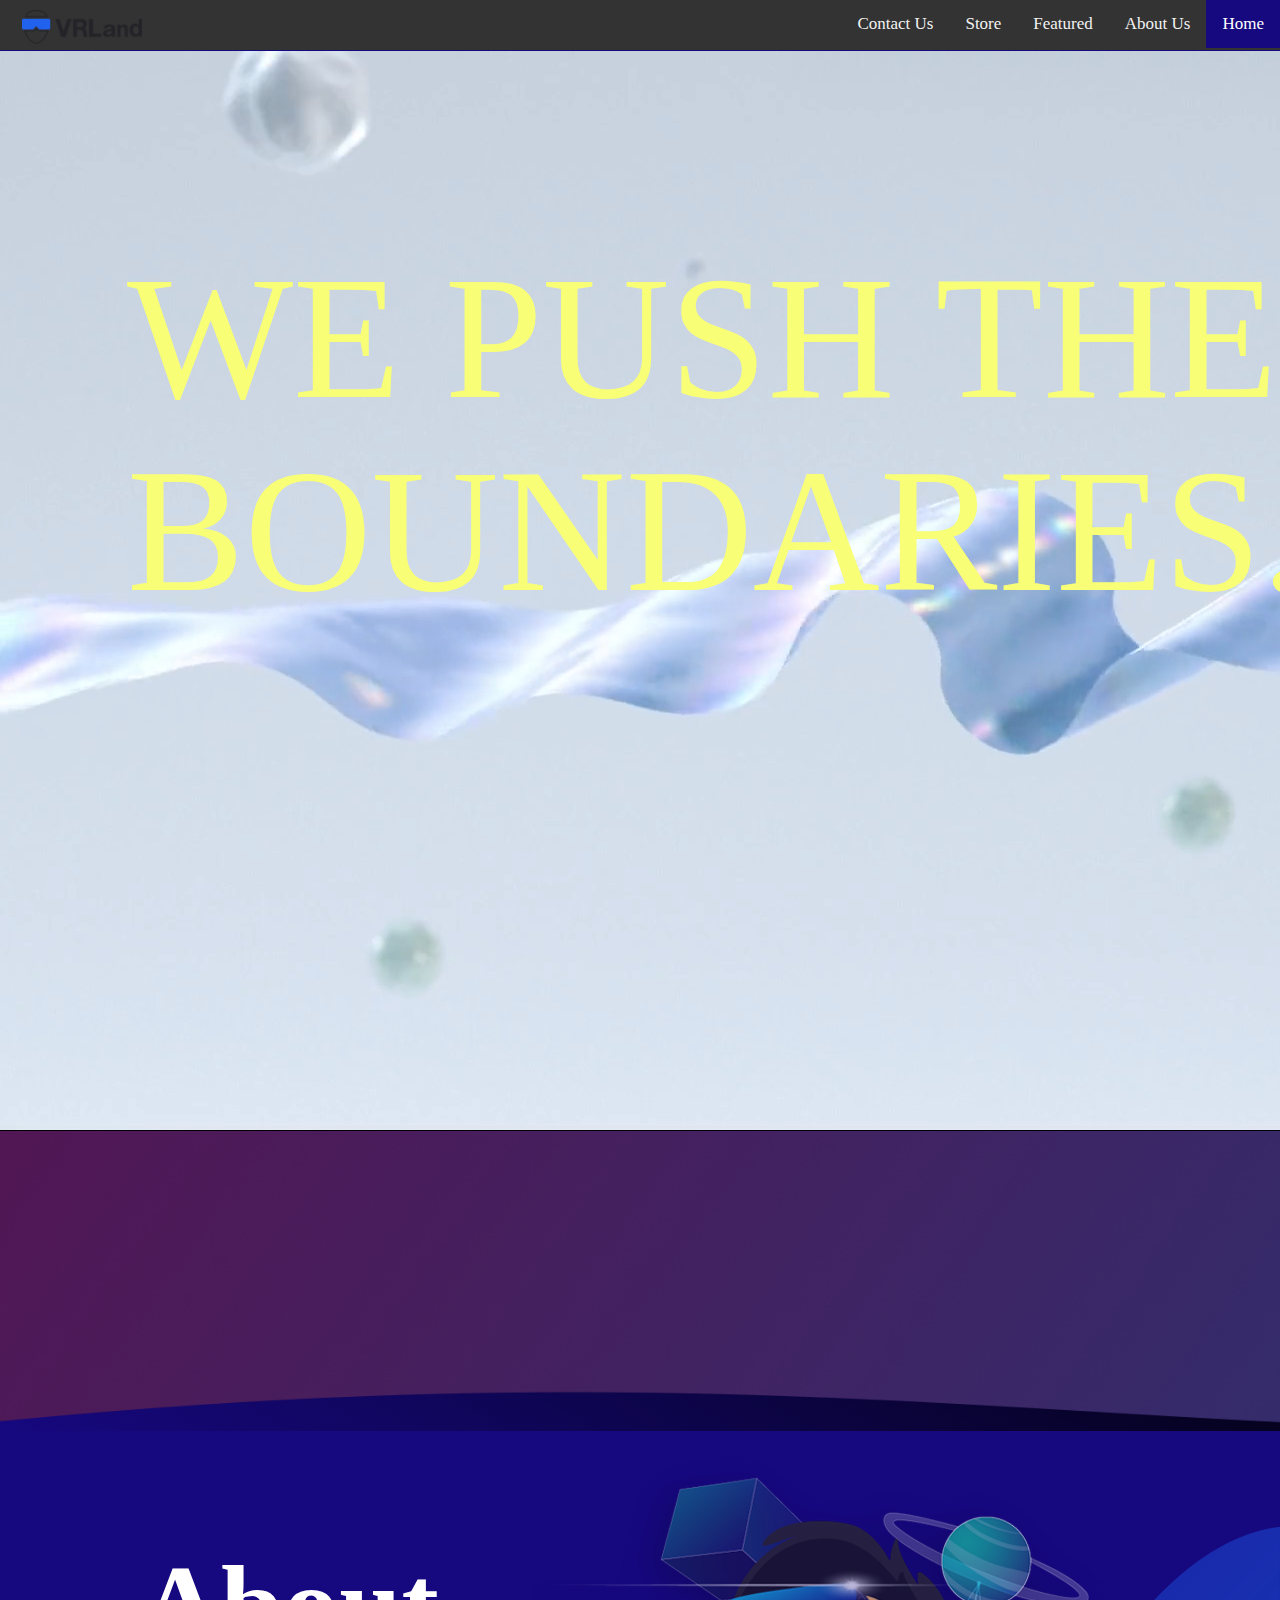
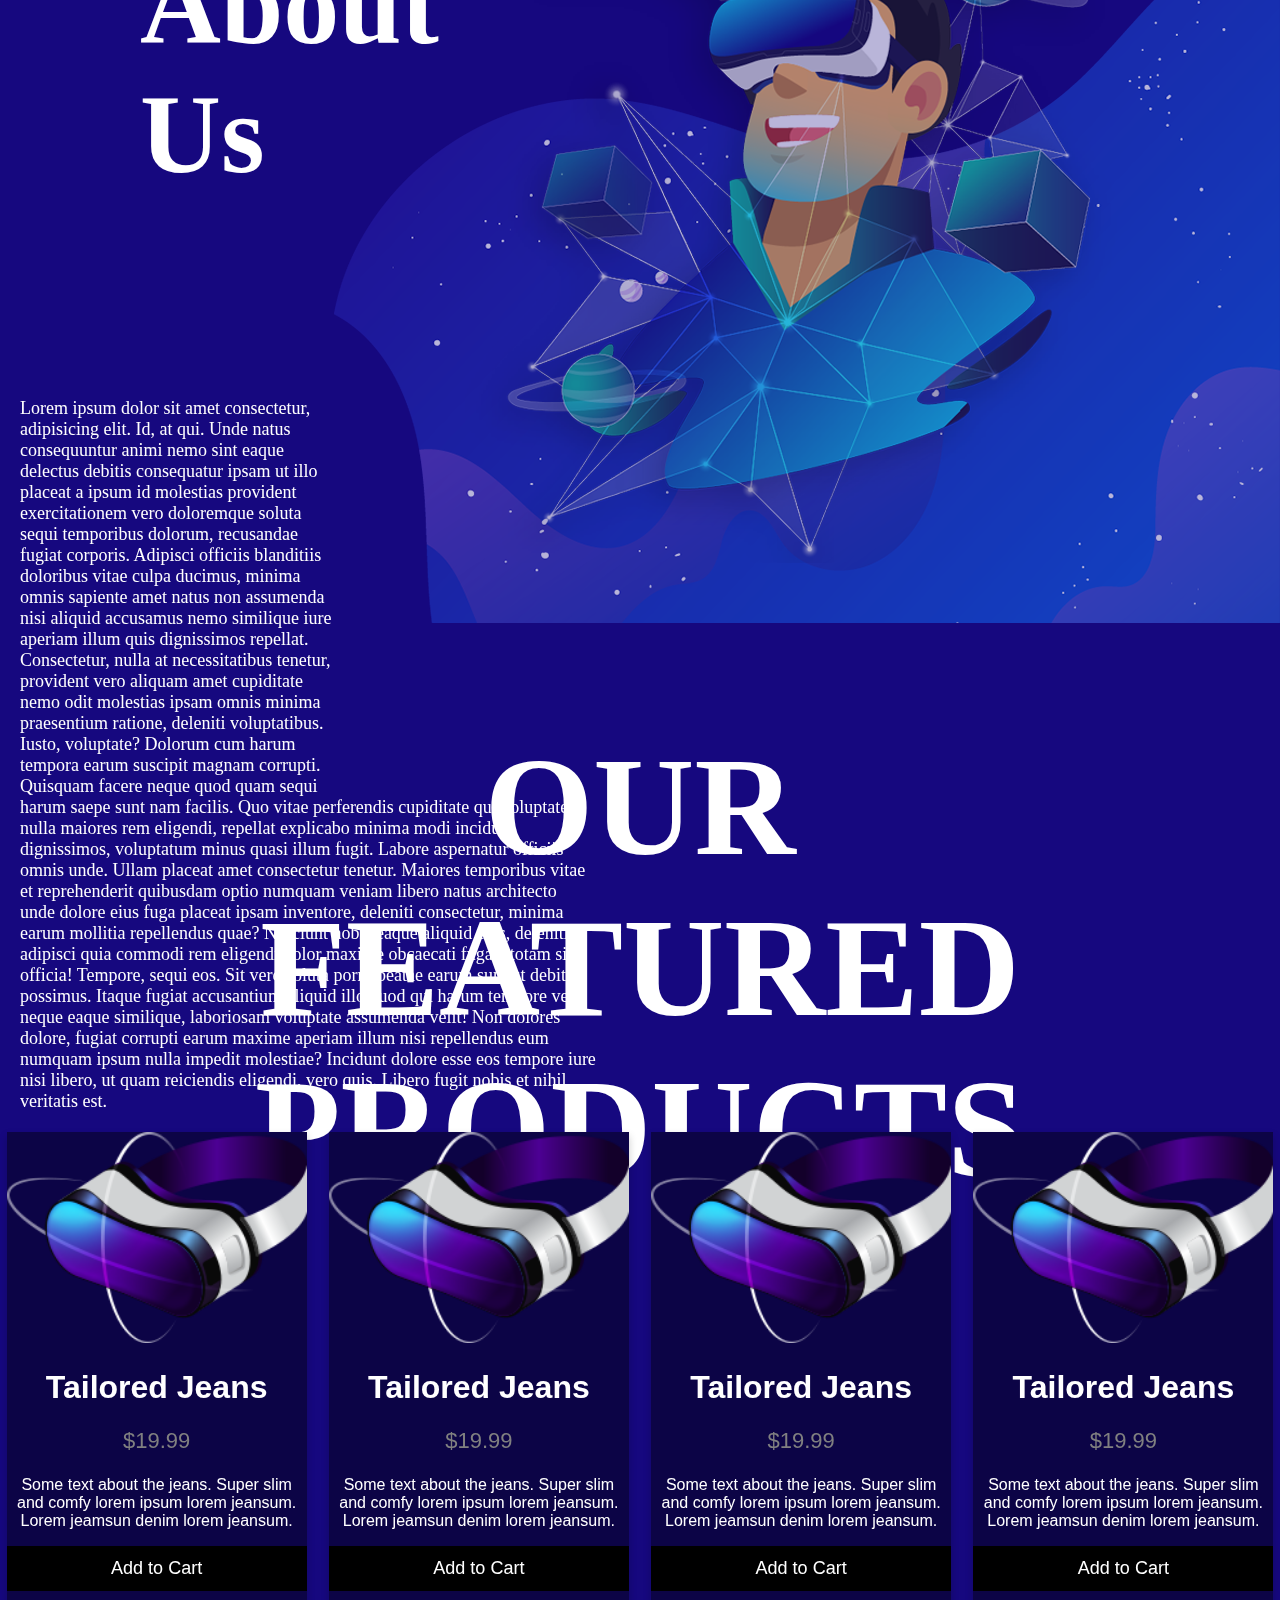
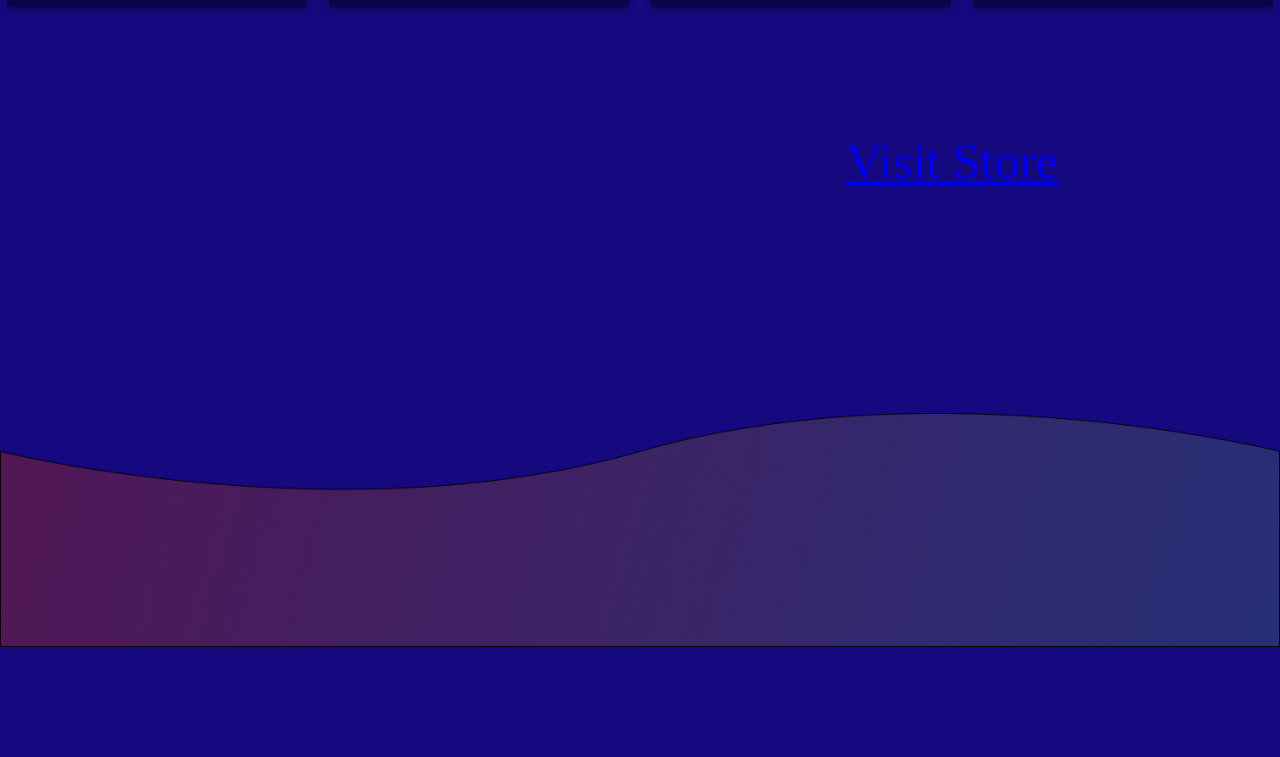
<file: index.html>
<!DOCTYPE html>
<html lang="en">

<head>
  <meta charset="UTF-8" />
  <meta http-equiv="X-UA-Compatible" content="IE=edge" />
  <meta name="viewport" content="width=device-width, initial-scale=1.0" />
  <link rel="stylesheet" href="style.css" />
  <title>Document</title>
</head>

<body>
  <div class="parent">
    <button onclick="topFunction()" id="myBtn" title="Go to top">Top</button>
    <div id="nav">
      <div class="nav">
        <div class="ul">
          <span style="font-family: Righteous-Regular">
            <a class="active" href="#home">Home</a>
          </span>
          <span style="font-family: Righteous-Regular">
            <a href="#cool">About Us</a>
          </span>
          <span style="font-family: Righteous-Regular">
            <a href="#featured">Featured</a>
          </span>
          <span style="font-family: Righteous-Regular">
            <a href="store.html">Store</a>
          </span>
          <span style="font-family: Righteous-Regular">
            <a href="#footer">Contact Us</a>
          </span>
          <img src="vr pics\logo.png" />
        </div>
      </div>
    </div>
    <div id="home">
      <div class="first">
        <div class="video">
          <video autoplay loop muted>
            <source src="final vid.mp4" type="video/mp4" />
          </video>
          <span class="over" style="position: relative; left: 127px; bottom: 894px;font-family: Righteous-Regular;font-size: 11em;">
            WE PUSH THE <br>
            BOUNDARIES.
          </span>
        </div>
      </div>
    </div>
    <div id="about">
      <img class="wave" src="Waves\wave-4.png" />
      <img id="cool" src="vr pics\banner-img.png" />
      <h1 style="font-family: Righteous-Regular;position: relative; top: 31px; left: 140px;font-size: 7em;">About Us
      </h1>
      <p style="position: relative; top: 155px">
        Lorem ipsum dolor sit amet consectetur, adipisicing elit. Id, at qui.
        Unde natus consequuntur animi nemo sint eaque delectus debitis
        consequatur ipsam ut illo placeat a ipsum id molestias provident
        exercitationem vero doloremque soluta sequi temporibus dolorum,
        recusandae fugiat corporis. Adipisci officiis blanditiis doloribus
        vitae culpa ducimus, minima omnis sapiente amet natus non assumenda
        nisi aliquid accusamus nemo similique iure aperiam illum quis
        dignissimos repellat. Consectetur, nulla at necessitatibus tenetur,
        provident vero aliquam amet cupiditate nemo odit molestias ipsam omnis
        minima praesentium ratione, deleniti voluptatibus. Iusto, voluptate?
        Dolorum cum harum tempora earum suscipit magnam corrupti. Quisquam
        facere neque quod quam sequi harum saepe sunt nam facilis. Quo vitae
        perferendis cupiditate qui voluptatem nulla maiores rem eligendi,
        repellat explicabo minima modi incidunt dignissimos, voluptatum minus
        quasi illum fugit. Labore aspernatur officiis omnis unde. Ullam
        placeat amet consectetur tenetur. Maiores temporibus vitae et
        reprehenderit quibusdam optio numquam veniam libero natus architecto
        unde dolore eius fuga placeat ipsam inventore, deleniti consectetur,
        minima earum mollitia repellendus quae? Nesciunt nobis eaque aliquid
        eius, deleniti adipisci quia commodi rem eligendi dolor maxime
        obcaecati fuga a totam sit officia! Tempore, sequi eos. Sit vero
        soluta porro beatae earum sunt ut debitis possimus. Itaque fugiat
        accusantium aliquid illo quod qui harum tempore vel neque eaque
        similique, laboriosam voluptate assumenda velit! Non dolores dolore,
        fugiat corrupti earum maxime aperiam illum nisi repellendus eum
        numquam ipsum nulla impedit molestiae? Incidunt dolore esse eos
        tempore iure nisi libero, ut quam reiciendis eligendi, vero quis.
        Libero fugit nobis et nihil veritatis est.
      </p>

    </div>
    <div id="featured">
      <div class="products">
        <h1>OUR <br> FEATURED PRODUCTS</h1>

      </div>
      <!-- <h2 style="text-align:center">Product Card</h2> -->

      <div class="a">
        <img src="vr pics\faq-img.png" alt="Denim Jeans" style="width:100%">
        <h1>Tailored Jeans</h1>
        <p class="price">$19.99</p>
        <p>Some text about the jeans. Super slim and comfy lorem ipsum lorem jeansum. Lorem jeamsun denim lorem jeansum.
        </p>
        <p><button>Add to Cart</button></p>
      </div>
      <!-- <div class="b">
        <h2 style="text-align:center">Product Card</h2> -->

      <div class="b">
        <img src="vr pics\faq-img.png" alt="Denim Jeans" style="width:100%">
        <h1>Tailored Jeans</h1>
        <p class="price">$19.99</p>
        <p>Some text about the jeans. Super slim and comfy lorem ipsum lorem jeansum. Lorem jeamsun denim lorem
          jeansum.</p>
        <p><button>Add to Cart</button></p>
      </div>

      <div class="c">
        <img src="vr pics\faq-img.png" alt="Denim Jeans" style="width:100%">
        <h1>Tailored Jeans</h1>
        <p class="price">$19.99</p>
        <p>Some text about the jeans. Super slim and comfy lorem ipsum lorem jeansum. Lorem jeamsun denim lorem
          jeansum.</p>
        <p><button>Add to Cart</button></p>
      </div>

      <div class="d">
        <img src="vr pics\faq-img.png" alt="Denim Jeans" style="width:100%">
        <h1>Tailored Jeans</h1>
        <p class="price">$19.99</p>
        <p>Some text about the jeans. Super slim and comfy lorem ipsum lorem jeansum. Lorem jeamsun denim lorem
          jeansum.</p>
        <p><button>Add to Cart</button></p>
      </div>


    </div>
    <a href="store.html" style="font-family: Righteous-Regular;position: relative;width: 300px;left: 846px;font-size: 50px;"> Visit Store</a>
  </div>

    
  </div>
  <img src="vr pics\payment-gateway-img (2).png" alt="" style="position: relative;left: 1575px;top: 500px;">
  <img src="vr pics\Vector (1).png" alt="" style="position: relative;left: 1096px;top: 430px;">
  <img src="vr pics\Vector (2).png" alt=""style="position: relative;left: 1096px;top: 430px;">
  <img src="vr pics\Vector (3).png" alt=""style="position: relative;left: 1096px;top: 430px;">
  <img src="vr pics\Vector (5).png" alt=""style="position: relative;left: 1096px;top: 430px;">
  <div id="footer">
  <footer>
    <img class="footwave" src="Waves\wave-3.png" style="position: relative;top: 152px;bottom: 0px !important;">
    <p style=" font-family: Righteous-Regular;
    position: relative;bottom: 110px;left: 1500px;">Author: Aayush<br>
      <a href="xyz@gmail.com">xyz@gmail.com</a> 
    </p>
  </footer>
  </div>
  <button id="counter" title="Go to top">total visits:- <div id="number">1079</div></button>

</div>

  <script>
    //Get the button
    var mybutton = document.getElementById("myBtn");

    // When the user scrolls down 20px from the top of the document, show the button
    window.onscroll = function () {
      scrollFunction();
    };

    function scrollFunction() {
      if (
        document.body.scrollTop > 20 ||
        document.documentElement.scrollTop > 20
      ) {
        mybutton.style.display = "block";
      } else {
        mybutton.style.display = "none";
      }
    }

    // When the user clicks on the button, scroll to the top of the document
    function topFunction() {
      document.body.scrollTop = 0;
      document.documentElement.scrollTop = 0;
    }


//     var count = document.getElementById("counter");


// window.onscroll = function () {
//   scrollFunction();
// };

// function scrollFunction() {
//   if (
//     document.body.scrollTop > 40 ||
//     document.documentElement.scrollTop > 40
//   ) {
//     count.style.display = "block";
//   } else {
//     count.style.display = "none";
//   }
// }

// setTimeout(start, 5000);

// var i = 1079;
// var num = document.getElementById('number');

// function start() {
//   setInterval(increase, 3000);
// }

// function increase() {
//     if (i < 10000) {
//       i++;
//       num.innerText = i;
//     }
// }

  </script>
</body>

</html>
</file>
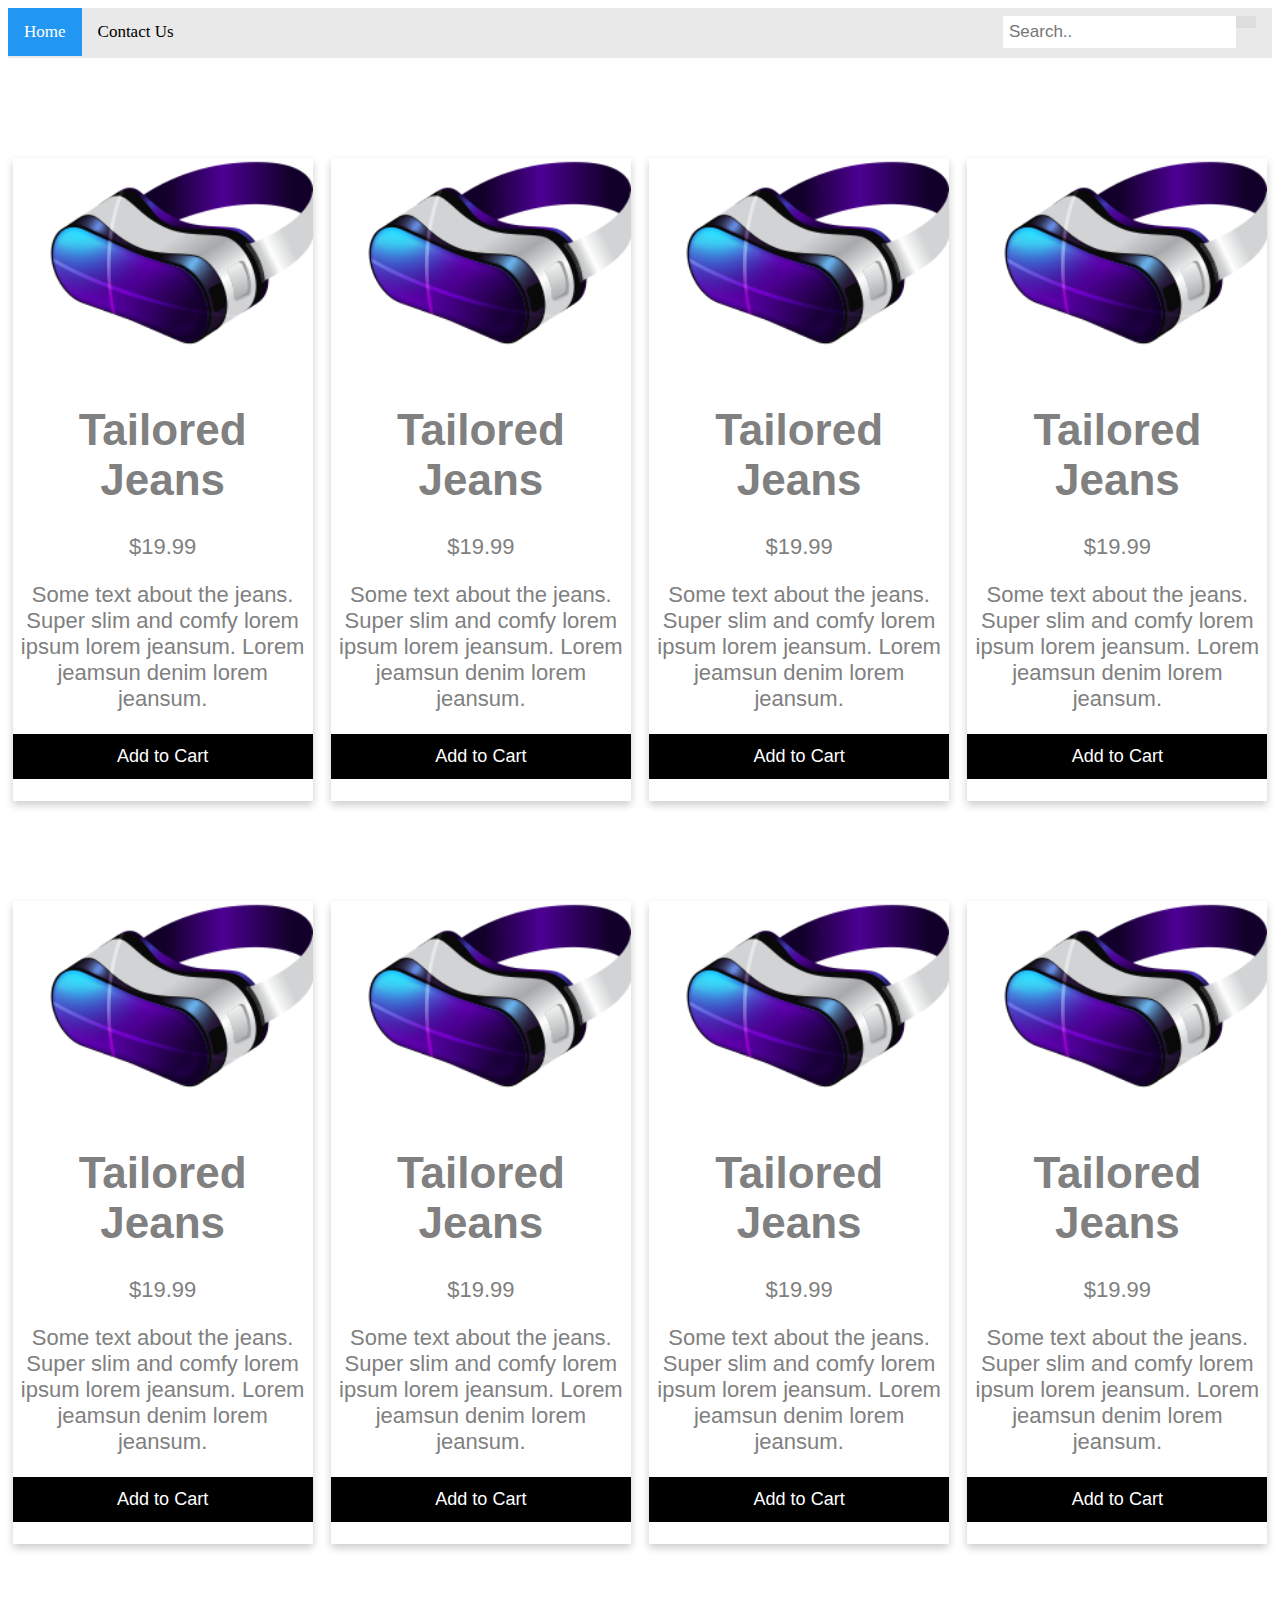
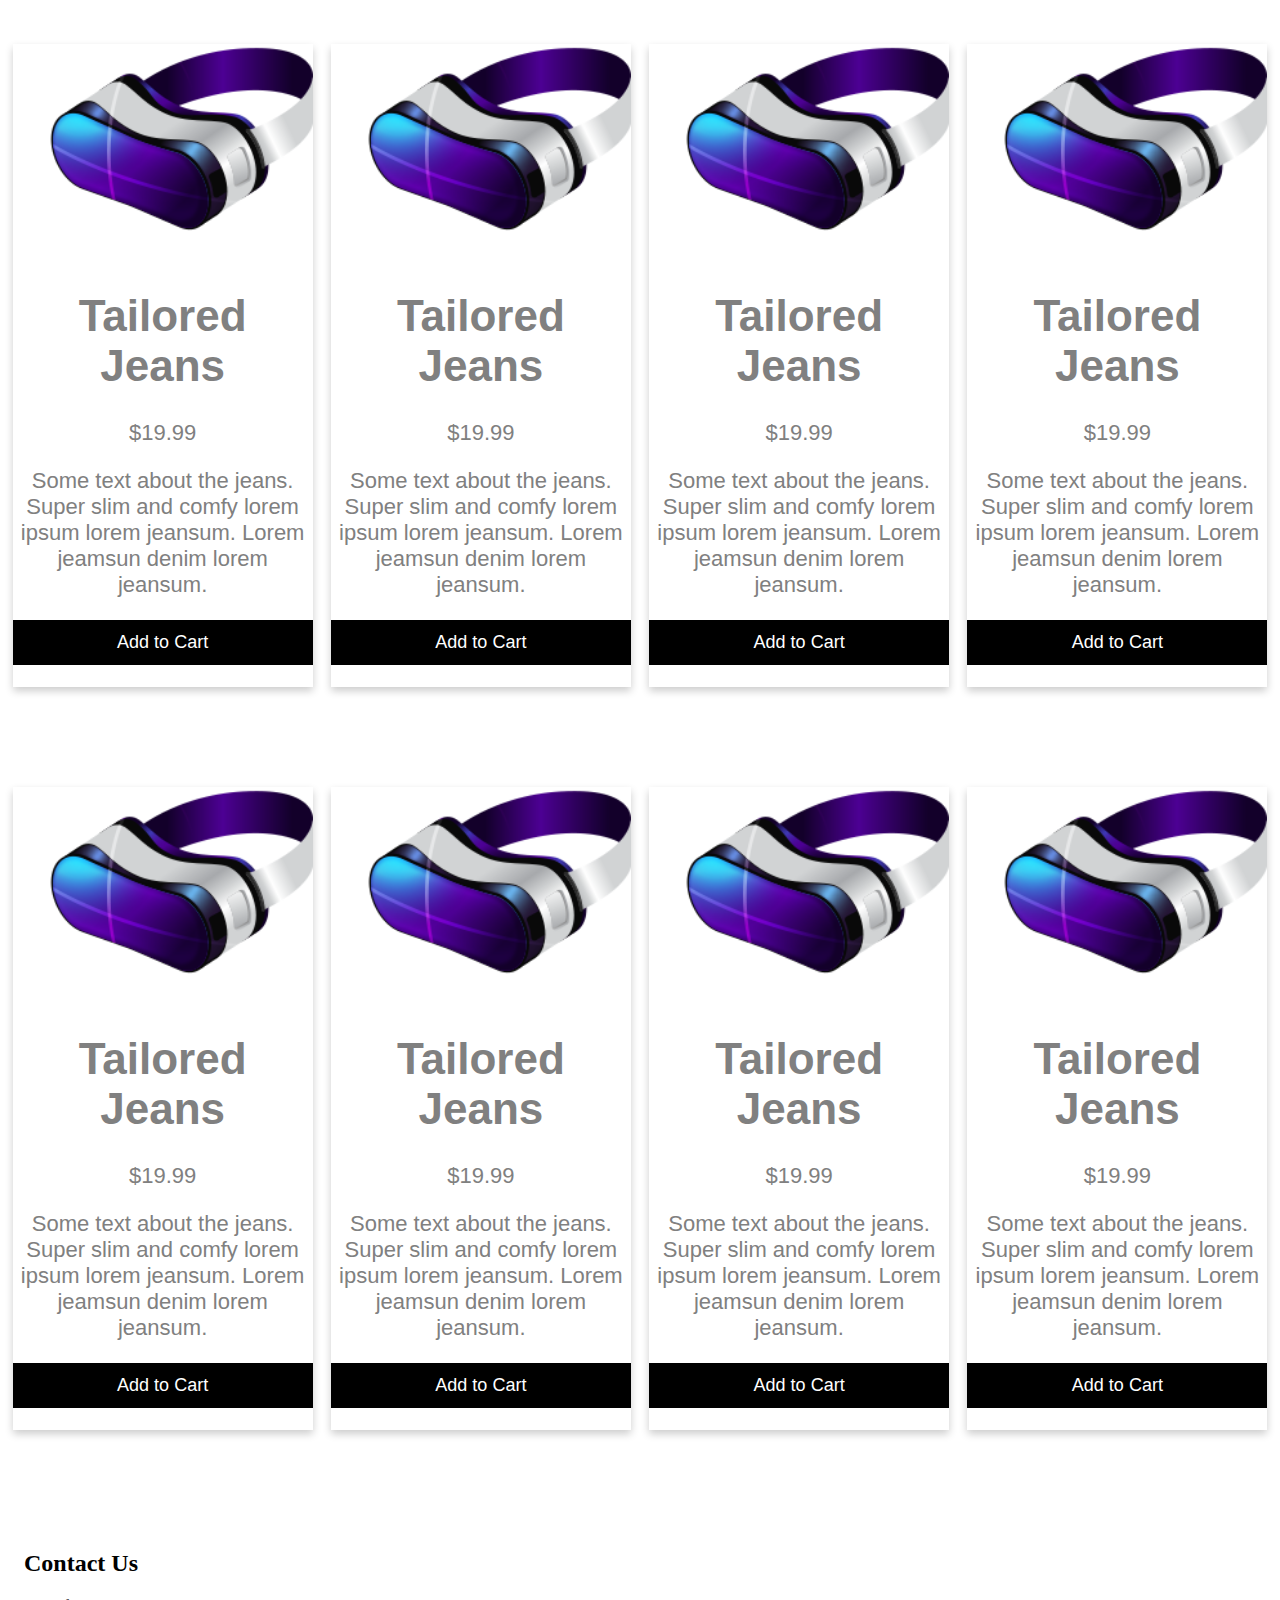
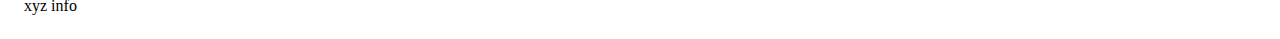
<file: store.html>
<!DOCTYPE html>
<html lang="en">
<head>
    <meta charset="UTF-8">
    <meta http-equiv="X-UA-Compatible" content="IE=edge">
    <meta name="viewport" content="width=device-width, initial-scale=1.0">
    <link rel="stylesheet" href="store.css">
    <title>Document</title>
</head>
<body>
    <div class="lists">
        <div class="top">
            <a class="active" href="index.html">Home</a>
            <a href="#contact">Contact Us</a>
            <div class="search-container">
              <form action="/action_page.php">
                <input type="text" placeholder="Search.." name="search">
                <button type="submit"><i class="fa fa-search"></i></button>
              </form>
            </div>
          </div>
          
          <div id="contact" style="padding-left:16px">
            <h2>Contact Us</h2>
            <p>xyz info</p>
          </div>

        <div class="a">
            <img src="vr pics\faq-img.png" alt="Denim Jeans" style="width:100%">
            <h1>Tailored Jeans</h1>
            <p class="price">$19.99</p>
            <p>Some text about the jeans. Super slim and comfy lorem ipsum lorem jeansum. Lorem jeamsun denim lorem jeansum.</p>
            <p><button>Add to Cart</button></p>
          </div>

          <div class="b">
            <img src="vr pics\faq-img.png" alt="Denim Jeans" style="width:100%">
            <h1>Tailored Jeans</h1>
            <p class="price">$19.99</p>
            <p>Some text about the jeans. Super slim and comfy lorem ipsum lorem jeansum. Lorem jeamsun denim lorem jeansum.</p>
            <p><button>Add to Cart</button></p>
          </div>

          <div class="c">
            <img src="vr pics\faq-img.png" alt="Denim Jeans" style="width:100%">
            <h1>Tailored Jeans</h1>
            <p class="price">$19.99</p>
            <p>Some text about the jeans. Super slim and comfy lorem ipsum lorem jeansum. Lorem jeamsun denim lorem jeansum.</p>
            <p><button>Add to Cart</button></p>
          </div>

          <div class="d">
            <img src="vr pics\faq-img.png" alt="Denim Jeans" style="width:100%">
            <h1>Tailored Jeans</h1>
            <p class="price">$19.99</p>
            <p>Some text about the jeans. Super slim and comfy lorem ipsum lorem jeansum. Lorem jeamsun denim lorem jeansum.</p>
            <p><button>Add to Cart</button></p>
          </div>

          <div class="e">
            <img src="vr pics\faq-img.png" alt="Denim Jeans" style="width:100%">
            <h1>Tailored Jeans</h1>
            <p class="price">$19.99</p>
            <p>Some text about the jeans. Super slim and comfy lorem ipsum lorem jeansum. Lorem jeamsun denim lorem jeansum.</p>
            <p><button>Add to Cart</button></p>
          </div>

          <div class="f">
            <img src="vr pics\faq-img.png" alt="Denim Jeans" style="width:100%">
            <h1>Tailored Jeans</h1>
            <p class="price">$19.99</p>
            <p>Some text about the jeans. Super slim and comfy lorem ipsum lorem jeansum. Lorem jeamsun denim lorem jeansum.</p>
            <p><button>Add to Cart</button></p>
          </div>

          <div class="g">
            <img src="vr pics\faq-img.png" alt="Denim Jeans" style="width:100%">
            <h1>Tailored Jeans</h1>
            <p class="price">$19.99</p>
            <p>Some text about the jeans. Super slim and comfy lorem ipsum lorem jeansum. Lorem jeamsun denim lorem jeansum.</p>
            <p><button>Add to Cart</button></p>
          </div>

          <div class="h">
            <img src="vr pics\faq-img.png" alt="Denim Jeans" style="width:100%">
            <h1>Tailored Jeans</h1>
            <p class="price">$19.99</p>
            <p>Some text about the jeans. Super slim and comfy lorem ipsum lorem jeansum. Lorem jeamsun denim lorem jeansum.</p>
            <p><button>Add to Cart</button></p>
          </div>

          <div class="i">
            <img src="vr pics\faq-img.png" alt="Denim Jeans" style="width:100%">
            <h1>Tailored Jeans</h1>
            <p class="price">$19.99</p>
            <p>Some text about the jeans. Super slim and comfy lorem ipsum lorem jeansum. Lorem jeamsun denim lorem jeansum.</p>
            <p><button>Add to Cart</button></p>
          </div>

          <div class="j">
            <img src="vr pics\faq-img.png" alt="Denim Jeans" style="width:100%">
            <h1>Tailored Jeans</h1>
            <p class="price">$19.99</p>
            <p>Some text about the jeans. Super slim and comfy lorem ipsum lorem jeansum. Lorem jeamsun denim lorem jeansum.</p>
            <p><button>Add to Cart</button></p>
          </div>

          <div class="k">
            <img src="vr pics\faq-img.png" alt="Denim Jeans" style="width:100%">
            <h1>Tailored Jeans</h1>
            <p class="price">$19.99</p>
            <p>Some text about the jeans. Super slim and comfy lorem ipsum lorem jeansum. Lorem jeamsun denim lorem jeansum.</p>
            <p><button>Add to Cart</button></p>
          </div>

          <div class="l">
            <img src="vr pics\faq-img.png" alt="Denim Jeans" style="width:100%">
            <h1>Tailored Jeans</h1>
            <p class="price">$19.99</p>
            <p>Some text about the jeans. Super slim and comfy lorem ipsum lorem jeansum. Lorem jeamsun denim lorem jeansum.</p>
            <p><button>Add to Cart</button></p>
          </div>

          <div class="m">
            <img src="vr pics\faq-img.png" alt="Denim Jeans" style="width:100%">
            <h1>Tailored Jeans</h1>
            <p class="price">$19.99</p>
            <p>Some text about the jeans. Super slim and comfy lorem ipsum lorem jeansum. Lorem jeamsun denim lorem jeansum.</p>
            <p><button>Add to Cart</button></p>
          </div>

          <div class="n">
            <img src="vr pics\faq-img.png" alt="Denim Jeans" style="width:100%">
            <h1>Tailored Jeans</h1>
            <p class="price">$19.99</p>
            <p>Some text about the jeans. Super slim and comfy lorem ipsum lorem jeansum. Lorem jeamsun denim lorem jeansum.</p>
            <p><button>Add to Cart</button></p>
          </div>

          <div class="o">
            <img src="vr pics\faq-img.png" alt="Denim Jeans" style="width:100%">
            <h1>Tailored Jeans</h1>
            <p class="price">$19.99</p>
            <p>Some text about the jeans. Super slim and comfy lorem ipsum lorem jeansum. Lorem jeamsun denim lorem jeansum.</p>
            <p><button>Add to Cart</button></p>
          </div>

          <div class="p">
            <img src="vr pics\faq-img.png" alt="Denim Jeans" style="width:100%">
            <h1>Tailored Jeans</h1>
            <p class="price">$19.99</p>
            <p>Some text about the jeans. Super slim and comfy lorem ipsum lorem jeansum. Lorem jeamsun denim lorem jeansum.</p>
            <p><button>Add to Cart</button></p>
          </div>
    </div>
</body>
</html>
</file>
<file: style.css>
body{
    margin: 0;
    padding: 0;
    background-color: #16087F;
    font-family: poppins;
    color: white;
    overflow-X: hidden !important;

}
.parent {
  overflow: hidden !important;
  display: grid;
  grid-template-columns: 1fr;
  grid-template-rows: 50.8px 1080px 1101.5px 1100px ;
  grid-column-gap: 50px;
  grid-row-gap: 0px;
  /* height: fit-content !important; */
  }
  
  #nav { grid-area: 1 / 1 / 2 / 4; }
  #home { grid-area: 2 / 1 / 3 / 4; }
  #about { grid-area: 3 / 1 / 4 / 4; }
  #featured { grid-area: 4 / 1 / 5 / 4; }
  /* #footer { grid-area: 5 / 1 / 6 / 4; } */
    
.grid{
    display: grid;
    width: 100vw;
    height: auto;
    overflow: hidden;
    /* grid-template-columns: repeat(2, 1fr); */
    /* grid-template-row: repeat(3,1fr) ; */

}
#myBtn {
    display: none;
    position: fixed;
    bottom: 20px;
    right: 30px;
    z-index: 99;
    font-size: 18px;
    border: none;
    outline: none;
    background-color: red;
    color: white;
    cursor: pointer;
    padding: 15px;
    border-radius: 4px;
    background-image:url("http://www.w3.org/2000/svg");

  }
#myBtn:hover {
    background-color: #555;

  }
#nav {
    display: grid;
    overflow: hidden;
    background-color: #333;
    height: 50px;
  }
  
.nav a {
    float: right;
    color: #f2f2f2;
    text-align: center;
    padding: 14px 16px;
    text-decoration: none;
    font-size: 17px;
  }
  
.nav a:hover {
    background-color: #ddd;
    color: black;
  }
  
.nav a.active {
    background-color: #16087F;
    color: white;
  }
.nav img{
  float: left;
  width: 120px;
  padding: 10px 22px;
}  
.video{
  width: 1920px;
}
.over{
  animation-name: zoomIn1;
  animation-duration: 0.4s;
  animation-fill-mode: both;
  z-index: 99999999999;
  animation-delay: 0.5s;
  animation-timing-function: ease-in;
  color: #f8ff76;
  font-Size: 150PX;
  line-height: 1.1;
}
#about p{
  width:45vw ;
  padding-left: 20px;
  font-size: large;
}
#cool{
  position: relative;
  float: right;
  opacity: 0.7;
  bottom: 10px;
  transition: all 10s cubic-bezier(0.39, 0.58, 0.57, 1);
}
.wave{
  width: 1920px;
  height: 300px;
  background: linear-gradient(30deg, #16087F 0%, #000000 70%)
}
#featured{
  display: grid;
  grid-template-columns: repeat(4, 1fr);
  grid-template-rows: 500px 400px;
  grid-column-gap: 9px;
  grid-row-gap: 0px;
  /* height: 1000px;
  width: 1920px; */
  }
  
  .products { grid-area: 1 / 1 / 2 / 5; }
  .a { grid-area: 2 / 1 / 3 / 2; }
  .b { grid-area: 2 / 2 / 3 / 3; }
  .c { grid-area: 2 / 3 / 3 / 4; }
  .d { grid-area: 2 / 4 / 3 / 5; } 

.a {
  box-shadow: 0 4px 8px 0 rgba(0, 0, 0, 0.2);
  max-width: 300px;
  margin: auto;
  text-align: center;
  font-family: arial;
  background-color: #0c0446;
}

.price {
  color: grey;
  font-size: 22px;
}

.a button {
  border: none;
  outline: 0;
  padding: 12px;
  color: white;
  background-color: #000;
  text-align: center;
  cursor: pointer;
  width: 100%;
  font-size: 18px;
}

.a button:hover {
  opacity: 0.7;
}
 
.b {
  box-shadow: 0 4px 8px 0 rgba(0, 0, 0, 0.2);
  max-width: 300px;
  margin: auto;
  text-align: center;
  font-family: arial;
  background-color: #0c0446;
}

.price {
  color: grey;
  font-size: 22px;
}

.b button {
  border: none;
  outline: 0;
  padding: 12px;
  color: white;
  background-color: #000;
  text-align: center;
  cursor: pointer;
  width: 100%;
  font-size: 18px;
}

.b button:hover {
  opacity: 0.7;
}

.c {
  box-shadow: 0 4px 8px 0 rgba(0, 0, 0, 0.2);
  max-width: 300px;
  margin: auto;
  text-align: center;
  font-family: arial;
  background-color: #0c0446;
}

.price {
  color: grey;
  font-size: 22px;
}

.c button {
  border: none;
  outline: 0;
  padding: 12px;
  color: white;
  background-color: #000;
  text-align: center;
  cursor: pointer;
  width: 100%;
  font-size: 18px;
}

.c button:hover {
  opacity: 0.7;
}

.d {
  box-shadow: 0 4px 8px 0 rgba(0, 0, 0, 0.2);
  max-width: 300px;
  margin: auto;
  text-align: center;
  font-family: arial;
  background-color: #0c0446;
}

.price {
  color: grey;
  font-size: 22px;
}

.d button {
  border: none;
  outline: 0;
  padding: 12px;
  color: white;
  background-color: #000;
  text-align: center;
  cursor: pointer;
  width: 100%;
  font-size: 18px;
}

.d button:hover {
  opacity: 0.7;
}
#footer{
  /* text-align: left; */
  /* padding: 3px; */
  /* background-color: #333; */
  color: WHITE;
  /* height: 120px; */
}
.products{
  font-size: 70px;
  text-align: center;
  color: white;
  /* background-color: rgb(40, 13, 158); */
}
.visit{
  text-align: center;
  text-decoration: none;
  color: white;
}
.footwave{
  width: 100vw;
}
#counter {
  display: none;
  position: sticky;
  bottom: 20px;
  left: 30px;
  z-index: 99;
  font-size: 18px;
  border: none;
  outline: none;
  background-color: red;
  color: white;
  cursor: pointer;
  padding: 15px;
  border-radius: 4px;
  background-image:url("http://www.w3.org/2000/svg");
  border: 1px solid red;

}
#counter:hover {
  background-color: #555;

}
#footer p{
  width: 350;
  
}
</file>
<file: store.css>
.lists{
    display: grid;
    grid-template-columns: repeat(4, 1fr);
    grid-template-rows: 50px repeat(4, 1fr);
    grid-column-gap: 9px;
    grid-row-gap: 100px;
    }
    
    .top{ grid-area: 1 / 1 / 2 / 5; }
    .a{ grid-area: 2 / 1 / 3 / 2; }
    .b{ grid-area: 2 / 2 / 3 / 3; }
    .c{ grid-area: 2 / 3 / 3 / 4; }
    .d{ grid-area: 2 / 4 / 3 / 5; }
    .e{ grid-area: 3 / 1 / 4 / 2; }
    .f{ grid-area: 3 / 2 / 4 / 3; }
    .g{ grid-area: 3 / 3 / 4 / 4; }
    .h{ grid-area: 3 / 4 / 4 / 5; }
    .i { grid-area: 4 / 1 / 5 / 2; }
    .j { grid-area: 4 / 2 / 5 / 3; }
    .k { grid-area: 4 / 3 / 5 / 4; }
    .l { grid-area: 4 / 4 / 5 / 5; }
    .m { grid-area: 5 / 1 / 6 / 2; }
    .n { grid-area: 5 / 2 / 6 / 3; }
    .o { grid-area: 5 / 3 / 6 / 4; }
    .p { grid-area: 5 / 4 / 6 / 5; }

    .top {
        overflow: hidden;
        background-color: #e9e9e9;
      }
      
      .top a {
        float: left;
        display: block;
        color: black;
        text-align: center;
        padding: 14px 16px;
        text-decoration: none;
        font-size: 17px;
      }
      
      .top a:hover {
        background-color: #ddd;
        color: black;
      }
      
      .top a.active {
        background-color: #2196F3;
        color: white;
      }
      
      .top .search-container {
        float: right;
      }
      
      .top input[type=text] {
        padding: 6px;
        margin-top: 8px;
        font-size: 17px;
        border: none;
      }
      
      .top .search-container button {
        float: right;
        padding: 6px 10px;
        margin-top: 8px;
        margin-right: 16px;
        background: #ddd;
        font-size: 17px;
        border: none;
        cursor: pointer;
      }
      
      .top .search-container button:hover {
        background: #ccc;
      }
      
      @media screen and (max-width: 600px) {
        .top .search-container {
          float: none;
        }
        .top a, .top input[type=text], .top .search-container button {
          float: none;
          display: block;
          text-align: left;
          width: 100%;
          margin: 0;
          padding: 14px;
        }
        .top input[type=text] {
          border: 1px solid #ccc;  
        }
      }
    
.a {
    box-shadow: 0 4px 8px 0 rgba(0, 0, 0, 0.2);
    max-width: 300px;
    margin: auto;
    text-align: center;
    font-family: arial;
  }
  
  .a {
    color: grey;
    font-size: 22px;
  }
  
  .a button {
    border: none;
    outline: 0;
    padding: 12px;
    color: white;
    background-color: #000;di
    text-align: center;
    cursor: pointer;
    width: 100%;
    font-size: 18px;
  }
  
  .a button:hover {
    opacity: 0.7;
  }

  .b {
    box-shadow: 0 4px 8px 0 rgba(0, 0, 0, 0.2);
    max-width: 300px;
    margin: auto;
    text-align: center;
    font-family: arial;
  }
  
  .b {
    color: grey;
    font-size: 22px;
  }
  
  .b button {
    border: none;
    outline: 0;
    padding: 12px;
    color: white;
    background-color: #000;di
    text-align: center;
    cursor: pointer;
    width: 100%;
    font-size: 18px;
  }
  
  .b button:hover {
    opacity: 0.7;
  }
  .c {
    box-shadow: 0 4px 8px 0 rgba(0, 0, 0, 0.2);
    max-width: 300px;
    margin: auto;
    text-align: center;
    font-family: arial;
  }
  
  .c {
    color: grey;
    font-size: 22px;
  }
  
  .c button {
    border: none;
    outline: 0;
    padding: 12px;
    color: white;
    background-color: #000;di
    text-align: center;
    cursor: pointer;
    width: 100%;
    font-size: 18px;
  }
  
  .c button:hover {
    opacity: 0.7;
  }
  .d {
    box-shadow: 0 4px 8px 0 rgba(0, 0, 0, 0.2);
    max-width: 300px;
    margin: auto;
    text-align: center;
    font-family: arial;
  }
  
  .d {
    color: grey;
    font-size: 22px;
  }
  
  .d button {
    border: none;
    outline: 0;
    padding: 12px;
    color: white;
    background-color: #000;di
    text-align: center;
    cursor: pointer;
    width: 100%;
    font-size: 18px;
  }
  
  .d button:hover {
    opacity: 0.7;
  }
  .e {
    box-shadow: 0 4px 8px 0 rgba(0, 0, 0, 0.2);
    max-width: 300px;
    margin: auto;
    text-align: center;
    font-family: arial;
  }
  
  .e {
    color: grey;
    font-size: 22px;
  }
  
  .e button {
    border: none;
    outline: 0;
    padding: 12px;
    color: white;
    background-color: #000;di
    text-align: center;
    cursor: pointer;
    width: 100%;
    font-size: 18px;
  }
  
  .e button:hover {
    opacity: 0.7;
  }
  .f {
    box-shadow: 0 4px 8px 0 rgba(0, 0, 0, 0.2);
    max-width: 300px;
    margin: auto;
    text-align: center;
    font-family: arial;
  }
  
  .f {
    color: grey;
    font-size: 22px;
  }
  
  .f button {
    border: none;
    outline: 0;
    padding: 12px;
    color: white;
    background-color: #000;di
    text-align: center;
    cursor: pointer;
    width: 100%;
    font-size: 18px;
  }
  
  .f button:hover {
    opacity: 0.7;
  }
  .g {
    box-shadow: 0 4px 8px 0 rgba(0, 0, 0, 0.2);
    max-width: 300px;
    margin: auto;
    text-align: center;
    font-family: arial;
  }
  
  .g {
    color: grey;
    font-size: 22px;
  }
  
  .g button {
    border: none;
    outline: 0;
    padding: 12px;
    color: white;
    background-color: #000;di
    text-align: center;
    cursor: pointer;
    width: 100%;
    font-size: 18px;
  }
  
  .g button:hover {
    opacity: 0.7;
  }
  .h {
    box-shadow: 0 4px 8px 0 rgba(0, 0, 0, 0.2);
    max-width: 300px;
    margin: auto;
    text-align: center;
    font-family: arial;
  }
  
  .h {
    color: grey;
    font-size: 22px;
  }
  
  .h button {
    border: none;
    outline: 0;
    padding: 12px;
    color: white;
    background-color: #000;di
    text-align: center;
    cursor: pointer;
    width: 100%;
    font-size: 18px;
  }
  
  .h button:hover {
    opacity: 0.7;
  }
  .i {
    box-shadow: 0 4px 8px 0 rgba(0, 0, 0, 0.2);
    max-width: 300px;
    margin: auto;
    text-align: center;
    font-family: arial;
  }
  
  .i {
    color: grey;
    font-size: 22px;
  }
  
  .i button {
    border: none;
    outline: 0;
    padding: 12px;
    color: white;
    background-color: #000;di
    text-align: center;
    cursor: pointer;
    width: 100%;
    font-size: 18px;
  }
  
  .i button:hover {
    opacity: 0.7;
  }
  .j {
    box-shadow: 0 4px 8px 0 rgba(0, 0, 0, 0.2);
    max-width: 300px;
    margin: auto;
    text-align: center;
    font-family: arial;
  }
  
  .j {
    color: grey;
    font-size: 22px;
  }
  
  .j button {
    border: none;
    outline: 0;
    padding: 12px;
    color: white;
    background-color: #000;di
    text-align: center;
    cursor: pointer;
    width: 100%;
    font-size: 18px;
  }
  
  .j button:hover {
    opacity: 0.7;
  }
  .k {
    box-shadow: 0 4px 8px 0 rgba(0, 0, 0, 0.2);
    max-width: 300px;
    margin: auto;
    text-align: center;
    font-family: arial;
  }
  
  .k {
    color: grey;
    font-size: 22px;
  }
  
  .k button {
    border: none;
    outline: 0;
    padding: 12px;
    color: white;
    background-color: #000;di
    text-align: center;
    cursor: pointer;
    width: 100%;
    font-size: 18px;
  }
  
  .k button:hover {
    opacity: 0.7;
  }
  .l {
    box-shadow: 0 4px 8px 0 rgba(0, 0, 0, 0.2);
    max-width: 300px;
    margin: auto;
    text-align: center;
    font-family: arial;
  }
  
  .l {
    color: grey;
    font-size: 22px;
  }
  
  .l button {
    border: none;
    outline: 0;
    padding: 12px;
    color: white;
    background-color: #000;di
    text-align: center;
    cursor: pointer;
    width: 100%;
    font-size: 18px;
  }
  
  .l button:hover {
    opacity: 0.7;
  }
  .m {
    box-shadow: 0 4px 8px 0 rgba(0, 0, 0, 0.2);
    max-width: 300px;
    margin: auto;
    text-align: center;
    font-family: arial;
  }
  
  .m {
    color: grey;
    font-size: 22px;
  }
  
  .m button {
    border: none;
    outline: 0;
    padding: 12px;
    color: white;
    background-color: #000;di
    text-align: center;
    cursor: pointer;
    width: 100%;
    font-size: 18px;
  }
  
  .m button:hover {
    opacity: 0.7;
  }
  .n {
    box-shadow: 0 4px 8px 0 rgba(0, 0, 0, 0.2);
    max-width: 300px;
    margin: auto;
    text-align: center;
    font-family: arial;
  }
  
  .n {
    color: grey;
    font-size: 22px;
  }
  
  .n button {
    border: none;
    outline: 0;
    padding: 12px;
    color: white;
    background-color: #000;di
    text-align: center;
    cursor: pointer;
    width: 100%;
    font-size: 18px;
  }
  
  .n button:hover {
    opacity: 0.7;
  }
  .o {
    box-shadow: 0 4px 8px 0 rgba(0, 0, 0, 0.2);
    max-width: 300px;
    margin: auto;
    text-align: center;
    font-family: arial;
  }
  
  .o {
    color: grey;
    font-size: 22px;
  }
  
  .o button {
    border: none;
    outline: 0;
    padding: 12px;
    color: white;
    background-color: #000;di
    text-align: center;
    cursor: pointer;
    width: 100%;
    font-size: 18px;
  }
  
  .o button:hover {
    opacity: 0.7;
  }
  .p {
    box-shadow: 0 4px 8px 0 rgba(0, 0, 0, 0.2);
    max-width: 300px;
    margin: auto;
    text-align: center;
    font-family: arial;
  }
  
  .p {
    color: grey;
    font-size: 22px;
  }
  
  .p button {
    border: none;
    outline: 0;
    padding: 12px;
    color: white;
    background-color: #000;di
    text-align: center;
    cursor: pointer;
    width: 100%;
    font-size: 18px;
  }
  
  .p button:hover {
    opacity: 0.7;
  }
</file>
